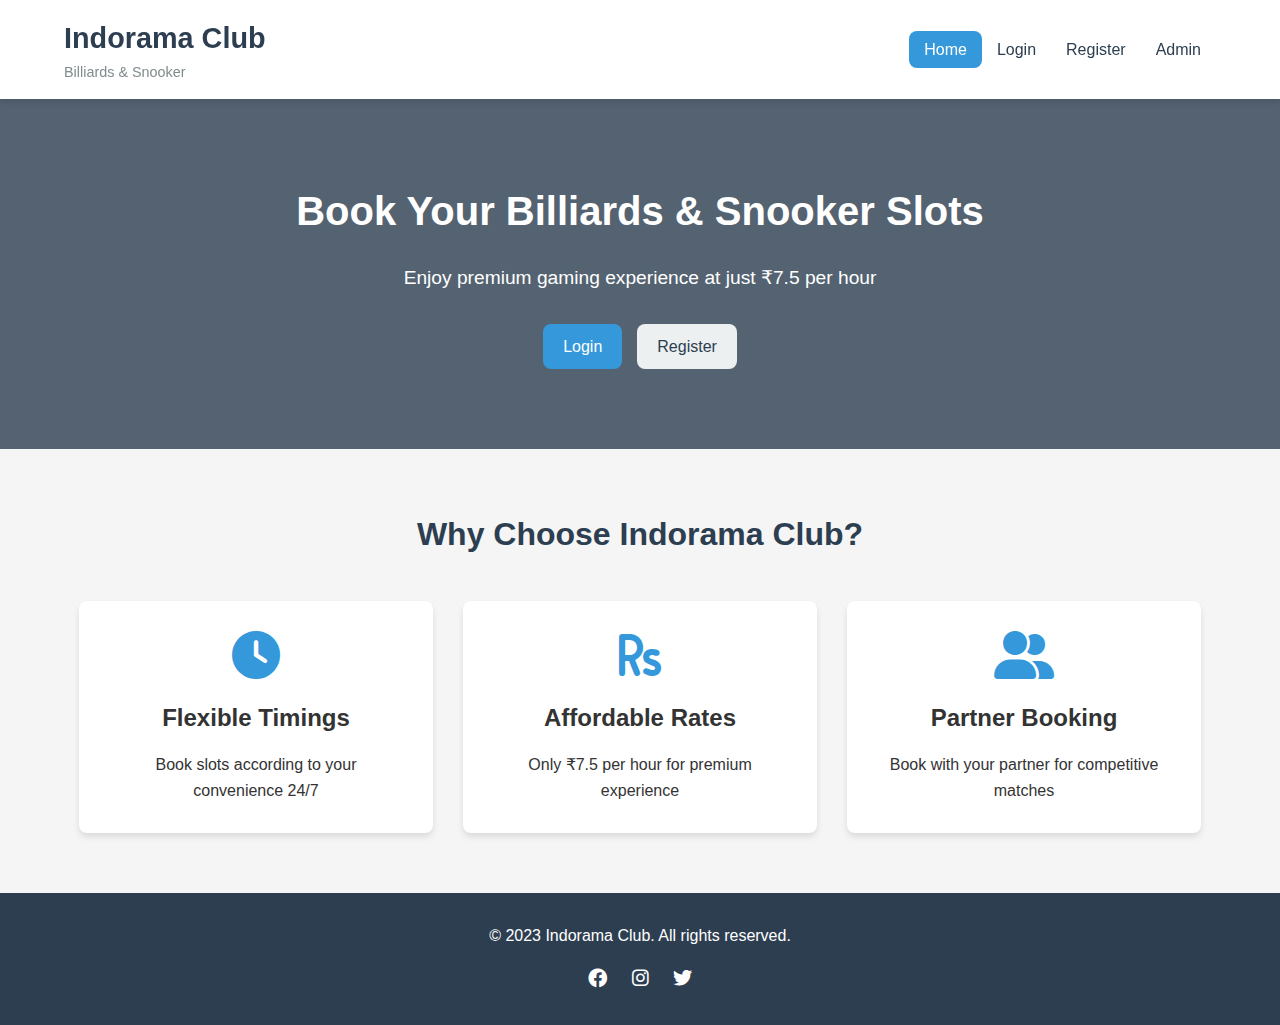
<file: index.html>
<!DOCTYPE html>
<html lang="en">
<head>
    <meta charset="UTF-8">
    <meta name="viewport" content="width=device-width, initial-scale=1.0">
    <title>Indorama Club - Billiards & Snooker</title>
    <link rel="stylesheet" href="css/style.css">
    <link rel="stylesheet" href="https://cdnjs.cloudflare.com/ajax/libs/font-awesome/6.0.0-beta3/css/all.min.css">
</head>
<body>
    <header>
        <div class="container">
            <div class="logo">
                <h1>Indorama Club</h1>
                <p>Billiards & Snooker</p>
            </div>
            <nav>
                <ul>
                    <li><a href="#" class="active">Home</a></li>
                    <li><a href="login.html">Login</a></li>
                    <li><a href="register.html">Register</a></li>
                    <li><a href="admin.html">Admin</a></li>
                </ul>
            </nav>
            <div class="mobile-menu">
                <i class="fas fa-bars"></i>
            </div>
        </div>
    </header>

    <section class="hero">
        <div class="container">
            <div class="hero-content">
                <h2>Book Your Billiards & Snooker Slots</h2>
                <p>Enjoy premium gaming experience at just ₹7.5 per hour</p>
                <div class="hero-buttons">
                    <a href="login.html" class="btn btn-primary">Login</a>
                    <a href="register.html" class="btn btn-secondary">Register</a>
                </div>
            </div>
        </div>
    </section>

    <section class="features">
        <div class="container">
            <h2>Why Choose Indorama Club?</h2>
            <div class="features-grid">
                <div class="feature-card">
                    <i class="fas fa-clock"></i>
                    <h3>Flexible Timings</h3>
                    <p>Book slots according to your convenience 24/7</p>
                </div>
                <div class="feature-card">
                    <i class="fas fa-rupee-sign"></i>
                    <h3>Affordable Rates</h3>
                    <p>Only ₹7.5 per hour for premium experience</p>
                </div>
                <div class="feature-card">
                    <i class="fas fa-user-friends"></i>
                    <h3>Partner Booking</h3>
                    <p>Book with your partner for competitive matches</p>
                </div>
            </div>
        </div>
    </section>

    <footer>
        <div class="container">
            <p>&copy; 2023 Indorama Club. All rights reserved.</p>
            <div class="social-links">
                <a href="#"><i class="fab fa-facebook"></i></a>
                <a href="#"><i class="fab fa-instagram"></i></a>
                <a href="#"><i class="fab fa-twitter"></i></a>
            </div>
        </div>
    </footer>

    <script src="js/main.js"></script>
    <script src="js/db.js"></script>
    <script src="js/auth.js"></script>
</body>
</html>
</file>
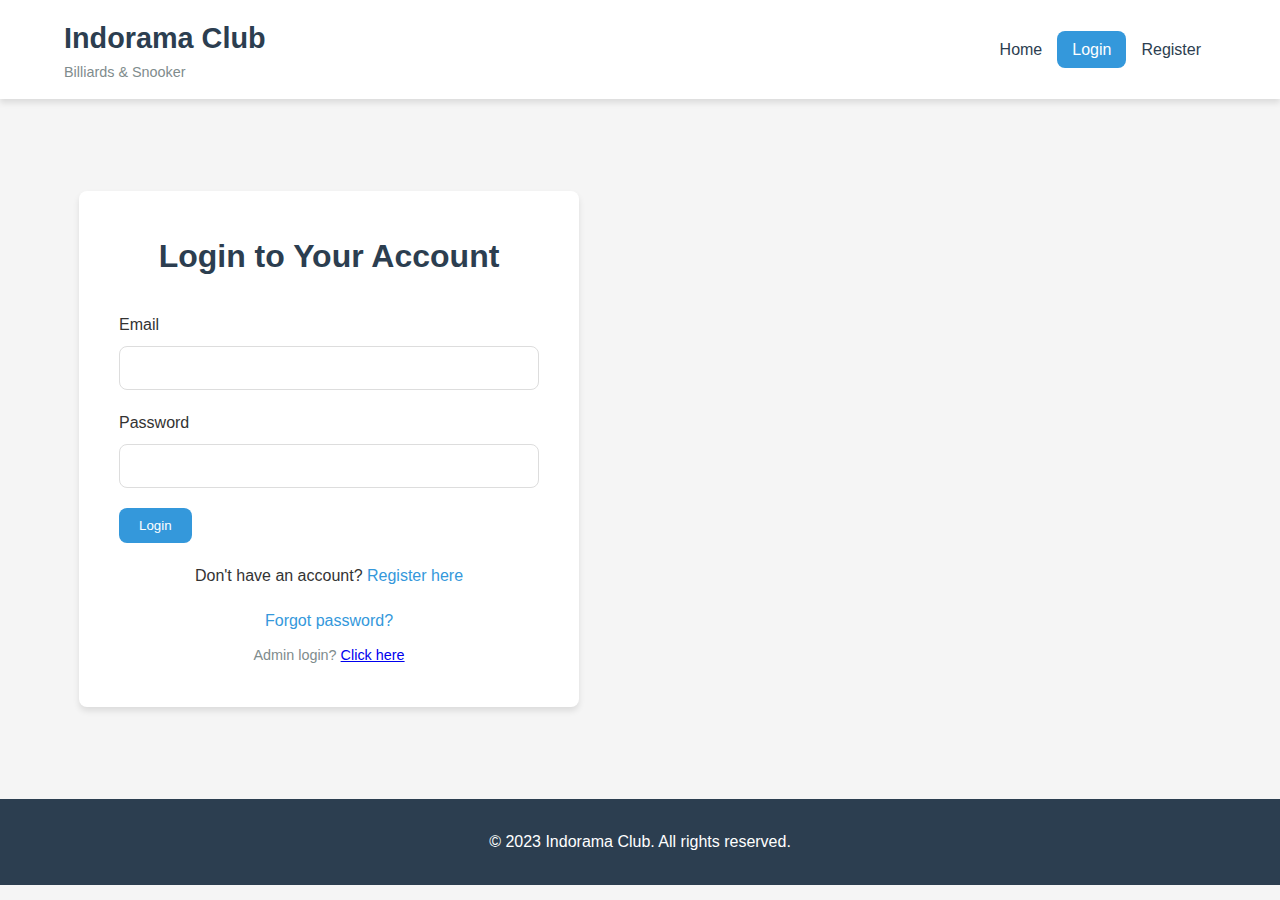
<file: admin.html>
<!DOCTYPE html>
<html lang="en">
<head>
    <meta charset="UTF-8">
    <meta name="viewport" content="width=device-width, initial-scale=1.0">
    <title>Admin Dashboard - Indorama Club</title>
    <link rel="stylesheet" href="css/style.css">
    <link rel="stylesheet" href="https://cdnjs.cloudflare.com/ajax/libs/font-awesome/6.0.0-beta3/css/all.min.css">
</head>
<body>
    <header>
        <div class="container">
            <div class="logo">
                <h1>Indorama Club</h1>
                <p>Admin Dashboard</p>
            </div>
            <nav>
                <ul>
                    <li><a href="admin.html" class="active">Overview</a></li>
                    <li><a href="#" id="adminLogoutBtn">Logout</a></li>
                </ul>
            </nav>
            <div class="mobile-menu">
                <i class="fas fa-bars"></i>
            </div>
        </div>
    </header>

    <section class="admin-dashboard">
        <div class="container">
            <h2>Admin Dashboard</h2>
            
            <div class="admin-stats">
                <div class="stat-card">
                    <h3>Total Members</h3>
                    <p id="totalMembers">0</p>
                </div>
                <div class="stat-card">
                    <h3>Today's Bookings</h3>
                    <p id="todayBookings">0</p>
                </div>
                <div class="stat-card">
                    <h3>Monthly Revenue</h3>
                    <p id="monthlyRevenue">₹0</p>
                </div>
            </div>
            
            <div class="admin-tabs">
                <div class="tab-buttons">
                    <button class="tab-btn active" data-tab="bookings">Bookings</button>
                    <button class="tab-btn" data-tab="members">Members</button>
                    <button class="tab-btn" data-tab="payments">Payments</button>
                </div>
                
                <div class="tab-content active" id="bookingsTab">
                    <div class="filters">
                        <div class="filter-group">
                            <label for="bookingDateFilter">Date:</label>
                            <input type="date" id="bookingDateFilter">
                        </div>
                        <button class="btn btn-primary" id="filterBookingsBtn">Filter</button>
                        <button class="btn btn-secondary" id="resetBookingsFilterBtn">Reset</button>
                    </div>
                    <table>
                        <thead>
                            <tr>
                                <th>ID</th>
                                <th>Member</th>
                                <th>Date</th>
                                <th>Time</th>
                                <th>Duration</th>
                                <th>Partner</th>
                                <th>Amount</th>
                                <th>Status</th>
                            </tr>
                        </thead>
                        <tbody id="bookingsTable">
                            <tr>
                                <td colspan="8">No bookings found</td>
                            </tr>
                        </tbody>
                    </table>
                </div>
                
                <div class="tab-content" id="membersTab">
                    <div class="search-bar">
                        <input type="text" id="memberSearch" placeholder="Search members...">
                        <button class="btn btn-primary" id="searchMemberBtn">Search</button>
                    </div>
                    <table>
                        <thead>
                            <tr>
                                <th>ID</th>
                                <th>Name</th>
                                <th>Email</th>
                                <th>Phone</th>
                                <th>Join Date</th>
                                <th>Balance</th>
                                <th>Actions</th>
                            </tr>
                        </thead>
                        <tbody id="membersTable">
                            <tr>
                                <td colspan="7">No members found</td>
                            </tr>
                        </tbody>
                    </table>
                </div>
                
                <div class="tab-content" id="paymentsTab">
                    <div class="filters">
                        <div class="filter-group">
                            <label for="paymentMonthFilter">Month:</label>
                            <select id="paymentMonthFilter">
                                <option value="all">All Months</option>
                                <option value="1">January</option>
                                <option value="2">February</option>
                                <option value="3">March</option>
                                <option value="4">April</option>
                                <option value="5">May</option>
                                <option value="6">June</option>
                                <option value="7">July</option>
                                <option value="8">August</option>
                                <option value="9">September</option>
                                <option value="10">October</option>
                                <option value="11">November</option>
                                <option value="12">December</option>
                            </select>
                        </div>
                        <button class="btn btn-primary" id="filterPaymentsBtn">Filter</button>
                    </div>
                    <table>
                        <thead>
                            <tr>
                                <th>ID</th>
                                <th>Member</th>
                                <th>Month</th>
                                <th>Total Hours</th>
                                <th>Amount</th>
                                <th>Status</th>
                                <th>Actions</th>
                            </tr>
                        </thead>
                        <tbody id="paymentsTable">
                            <tr>
                                <td colspan="7">No payments found</td>
                            </tr>
                        </tbody>
                    </table>
                </div>
            </div>
        </div>
    </section>

    <footer>
        <div class="container">
            <p>&copy; 2023 Indorama Club. All rights reserved.</p>
        </div>
    </footer>

    <script src="js/auth.js"></script>
    <script src="js/booking.js"></script>
    <script src="js/main.js"></script>
</body>
</html>
</file>
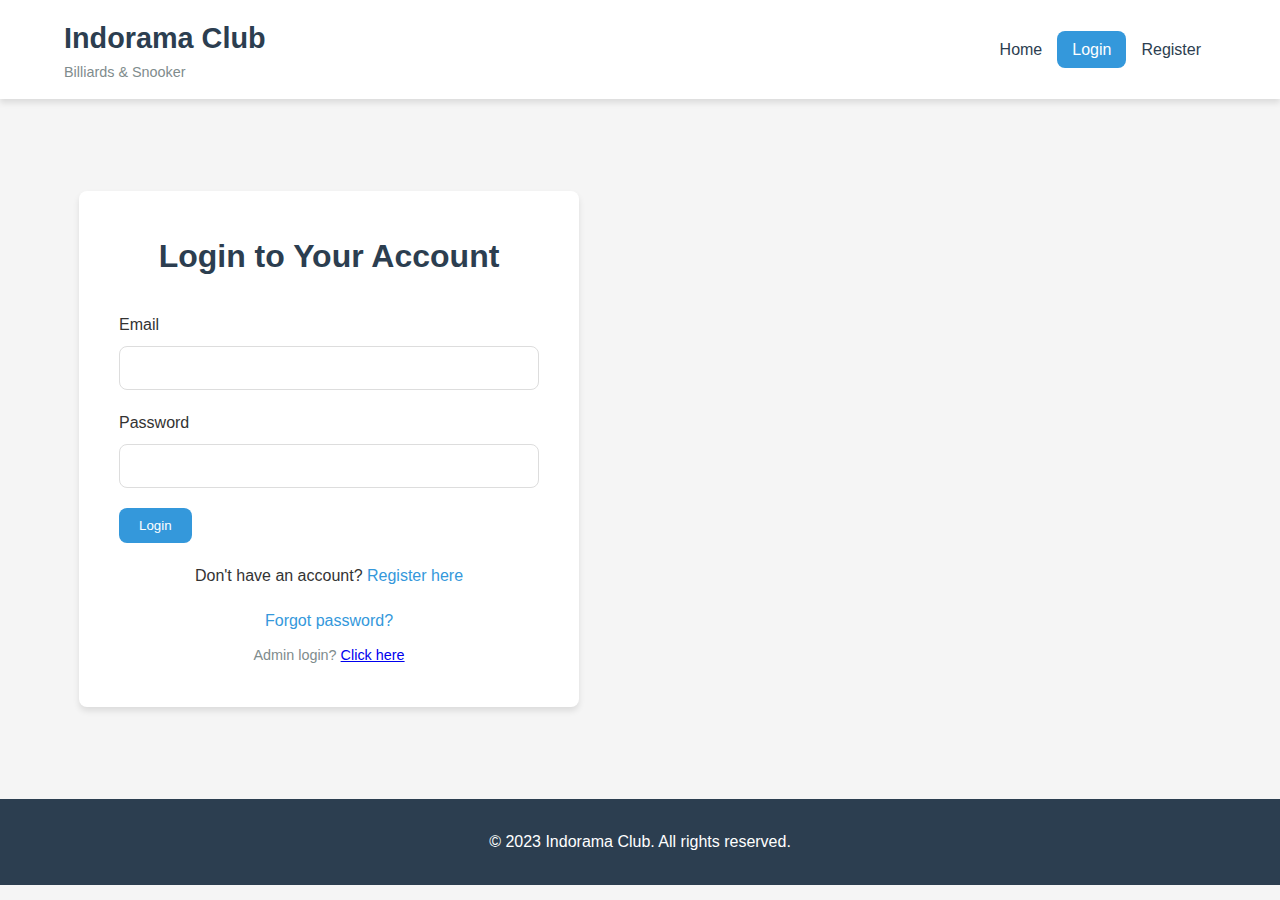
<file: booking.html>
<!DOCTYPE html>
<html lang="en">
<head>
    <meta charset="UTF-8">
    <meta name="viewport" content="width=device-width, initial-scale=1.0">
    <title>Book Slot - Indorama Club</title>
    <link rel="stylesheet" href="css/style.css">
    <link rel="stylesheet" href="https://cdnjs.cloudflare.com/ajax/libs/font-awesome/6.0.0-beta3/css/all.min.css">
</head>
<body>
    <header>
        <div class="container">
            <div class="logo">
                <h1>Indorama Club</h1>
                <p>Billiards & Snooker</p>
            </div>
            <nav>
                <ul>
                    <li><a href="index.html">Home</a></li>
                    <li><a href="dashboard.html">Dashboard</a></li>
                    <li><a href="booking.html" class="active">Book Slot</a></li>
                    <li><a href="#" id="logoutBtn">Logout</a></li>
                </ul>
            </nav>
            <div class="mobile-menu">
                <i class="fas fa-bars"></i>
            </div>
        </div>
    </header>

    <section class="booking-section">
        <div class="container">
            <h2>Book Your Billiards/Snooker Slot</h2>
            <p class="rate-info">Rate: ₹7.5 per hour</p>
            
            <div class="booking-card">
                <form id="bookingForm">
                    <div class="form-group">
                        <label for="bookingDate">Date</label>
                        <input type="date" id="bookingDate" name="bookingDate" required>
                    </div>
                    <div class="form-group">
                        <label for="startTime">Start Time</label>
                        <input type="time" id="startTime" name="startTime" required>
                    </div>
                    <div class="form-group">
                        <label for="duration">Duration (hours)</label>
                        <select id="duration" name="duration" required>
                            <option value="1">1 hour</option>
                            <option value="2">2 hours</option>
                            <option value="3">3 hours</option>
                            <option value="4">4 hours</option>
                        </select>
                    </div>
                    <div class="form-group">
                        <label for="partnerName">Partner Name (optional)</label>
                        <input type="text" id="partnerName" name="partnerName">
                    </div>
                    <div class="form-group">
                        <label for="gameType">Game Type</label>
                        <select id="gameType" name="gameType" required>
                            <option value="billiards">Billiards</option>
                            <option value="snooker">Snooker</option>
                        </select>
                    </div>
                    <div class="booking-summary">
                        <h4>Booking Summary</h4>
                        <div class="summary-item">
                            <span>Date:</span>
                            <span id="summaryDate">-</span>
                        </div>
                        <div class="summary-item">
                            <span>Time:</span>
                            <span id="summaryTime">-</span>
                        </div>
                        <div class="summary-item">
                            <span>Duration:</span>
                            <span id="summaryDuration">-</span>
                        </div>
                        <div class="summary-item">
                            <span>Amount:</span>
                            <span id="summaryAmount">₹0</span>
                        </div>
                    </div>
                    <button type="submit" class="btn btn-primary">Confirm Booking</button>
                </form>
            </div>
            
            <div class="availability-section">
                <h3>Today's Availability</h3>
                <div class="time-slots" id="timeSlots">
                    <!-- Time slots will be dynamically generated here -->
                </div>
            </div>
        </div>
    </section>

    <footer>
        <div class="container">
            <p>&copy; 2023 Indorama Club. All rights reserved.</p>
        </div>
    </footer>

    <script src="js/auth.js"></script>
    <script src="js/booking.js"></script>
    <script src="js/main.js"></script>
</body>
</html>
</file>
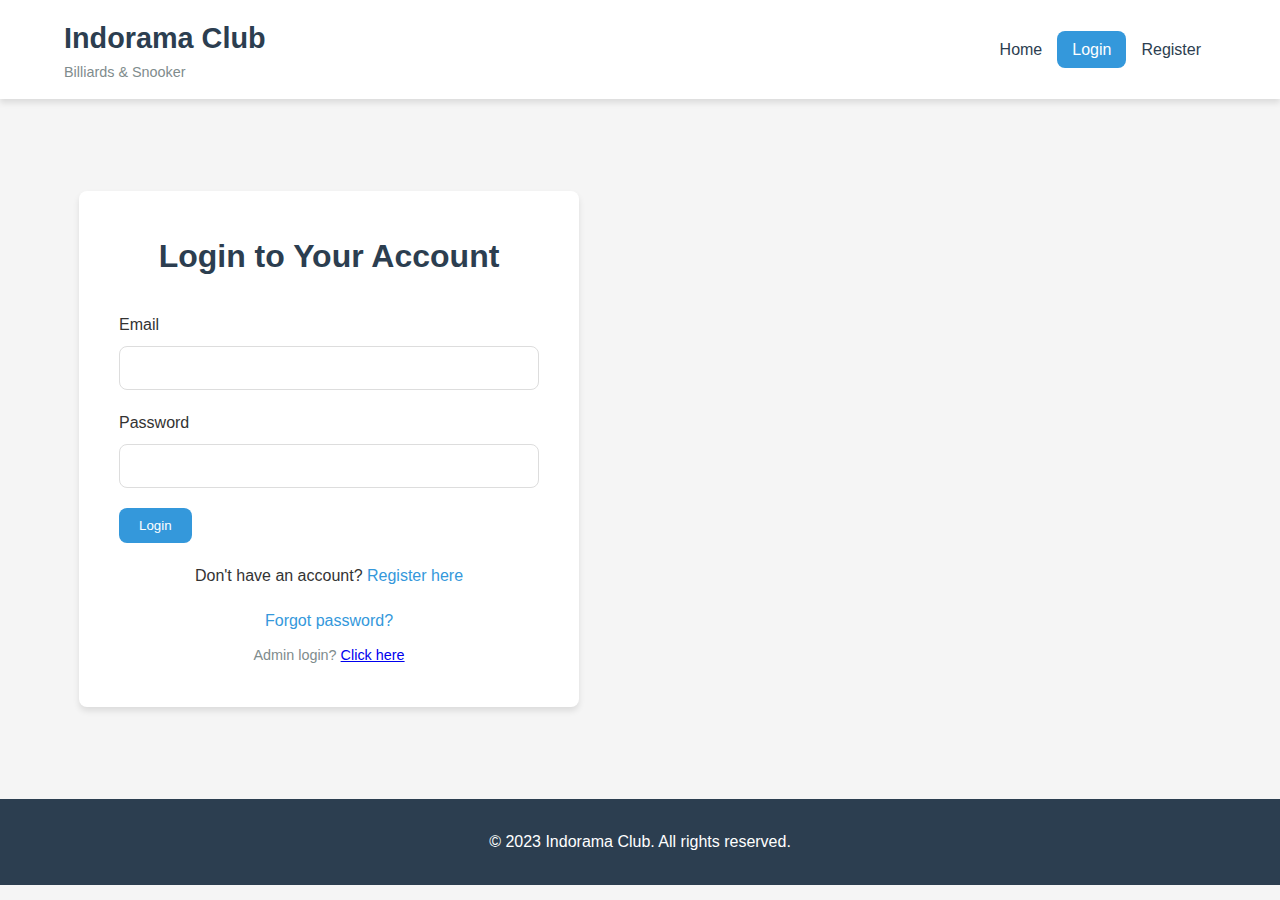
<file: dashboard.html>
<!DOCTYPE html>
<html lang="en">
<head>
    <meta charset="UTF-8">
    <meta name="viewport" content="width=device-width, initial-scale=1.0">
    <title>Dashboard - Indorama Club</title>
    <link rel="stylesheet" href="css/style.css">
    <link rel="stylesheet" href="https://cdnjs.cloudflare.com/ajax/libs/font-awesome/6.0.0-beta3/css/all.min.css">
</head>
<body>
    <header>
        <div class="container">
            <div class="logo">
                <h1>Indorama Club</h1>
                <p>Billiards & Snooker</p>
            </div>
            <nav>
                <ul>
                    <li><a href="index.html">Home</a></li>
                    <li><a href="dashboard.html" class="active">Dashboard</a></li>
                    <li><a href="booking.html">Book Slot</a></li>
                    <li><a href="#" id="logoutBtn">Logout</a></li>
                </ul>
            </nav>
            <div class="mobile-menu">
                <i class="fas fa-bars"></i>
            </div>
        </div>
    </header>

    <section class="dashboard">
        <div class="container">
            <div class="welcome-banner">
                <h2>Welcome, <span id="userName">User</span>!</h2>
                <p>Book your billiards and snooker slots with ease</p>
            </div>

            <div class="dashboard-grid">
                <div class="dashboard-card quick-book">
                    <h3>Quick Book</h3>
                    <p>Book a slot immediately</p>
                    <a href="booking.html" class="btn btn-primary">Book Now</a>
                </div>
                <div class="dashboard-card upcoming-bookings">
                    <h3>Upcoming Bookings</h3>
                    <div id="upcomingBookings">
                        <p class="no-bookings">No upcoming bookings</p>
                    </div>
                </div>
                <div class="dashboard-card monthly-summary">
                    <h3>Monthly Summary</h3>
                    <div class="summary-item">
                        <span>Total Hours:</span>
                        <span id="totalHours">0</span>
                    </div>
                    <div class="summary-item">
                        <span>Amount Due:</span>
                        <span id="amountDue">₹0</span>
                    </div>
                    <div class="summary-item">
                        <span>Last Payment:</span>
                        <span id="lastPayment">-</span>
                    </div>
                </div>
            </div>

            <div class="recent-activity">
                <h3>Recent Activity</h3>
                <table>
                    <thead>
                        <tr>
                            <th>Date</th>
                            <th>Time</th>
                            <th>Partner</th>
                            <th>Duration</th>
                            <th>Amount</th>
                        </tr>
                    </thead>
                    <tbody id="activityTable">
                        <tr>
                            <td colspan="5">No recent activity</td>
                        </tr>
                    </tbody>
                </table>
            </div>
        </div>
    </section>

    <footer>
        <div class="container">
            <p>&copy; 2023 Indorama Club. All rights reserved.</p>
        </div>
    </footer>

    <script src="js/auth.js"></script>
    <script src="js/booking.js"></script>
    <script src="js/main.js"></script>
</body>
</html>
</file>
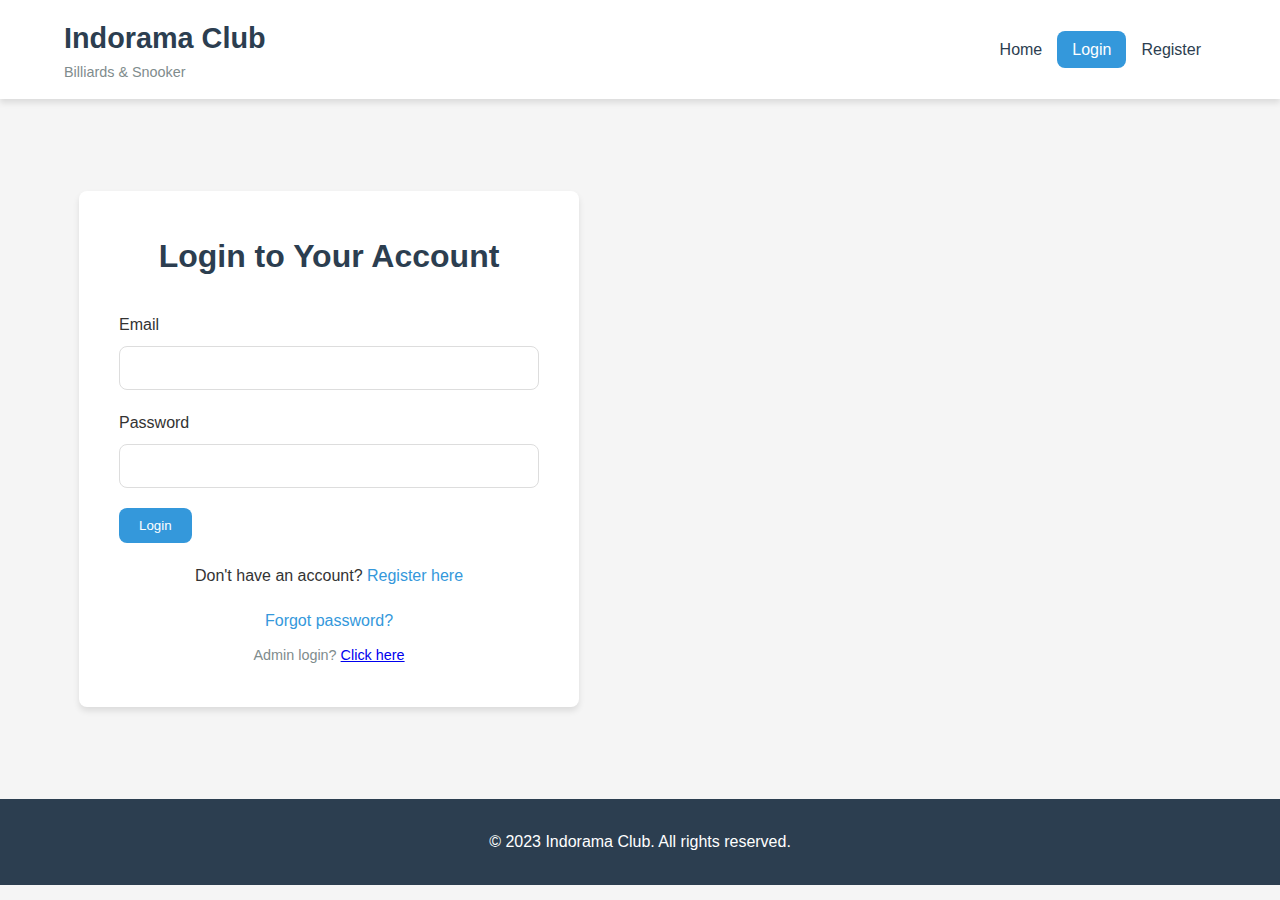
<file: login.html>
<!DOCTYPE html>
<html lang="en">
<head>
    <meta charset="UTF-8">
    <meta name="viewport" content="width=device-width, initial-scale=1.0">
    <title>Login - Indorama Club</title>
    <link rel="stylesheet" href="css/style.css">
    <link rel="stylesheet" href="https://cdnjs.cloudflare.com/ajax/libs/font-awesome/6.0.0-beta3/css/all.min.css">
</head>
<body>
    <header>
        <div class="container">
            <div class="logo">
                <h1>Indorama Club</h1>
                <p>Billiards & Snooker</p>
            </div>
            <nav>
                <ul>
                    <li><a href="index.html">Home</a></li>
                    <li><a href="login.html" class="active">Login</a></li>
                    <li><a href="register.html">Register</a></li>
                </ul>
            </nav>
            <div class="mobile-menu">
                <i class="fas fa-bars"></i>
            </div>
        </div>
    </header>

    <section class="auth-section">
        <div class="container">
            <div class="auth-card">
                <h2>Login to Your Account</h2>
                <form id="loginForm">
                    <div class="form-group">
                        <label for="email">Email</label>
                        <input type="email" id="email" name="email" required>
                    </div>
                    <div class="form-group">
                        <label for="password">Password</label>
                        <input type="password" id="password" name="password" required>
                    </div>
                    <button type="submit" class="btn btn-primary">Login</button>
                </form>
                <p class="auth-link">Don't have an account? <a href="register.html">Register here</a></p>
                <p class="auth-link"><a href="#">Forgot password?</a></p>
                <p class="admin-link">Admin login? <a href="admin.html">Click here</a></p>
            </div>
        </div>
    </section>

    <footer>
        <div class="container">
            <p>&copy; 2023 Indorama Club. All rights reserved.</p>
        </div>
    </footer>

    <script src="js/auth.js"></script>
    <script src="js/main.js"></script>
</body>
</html>
</file>
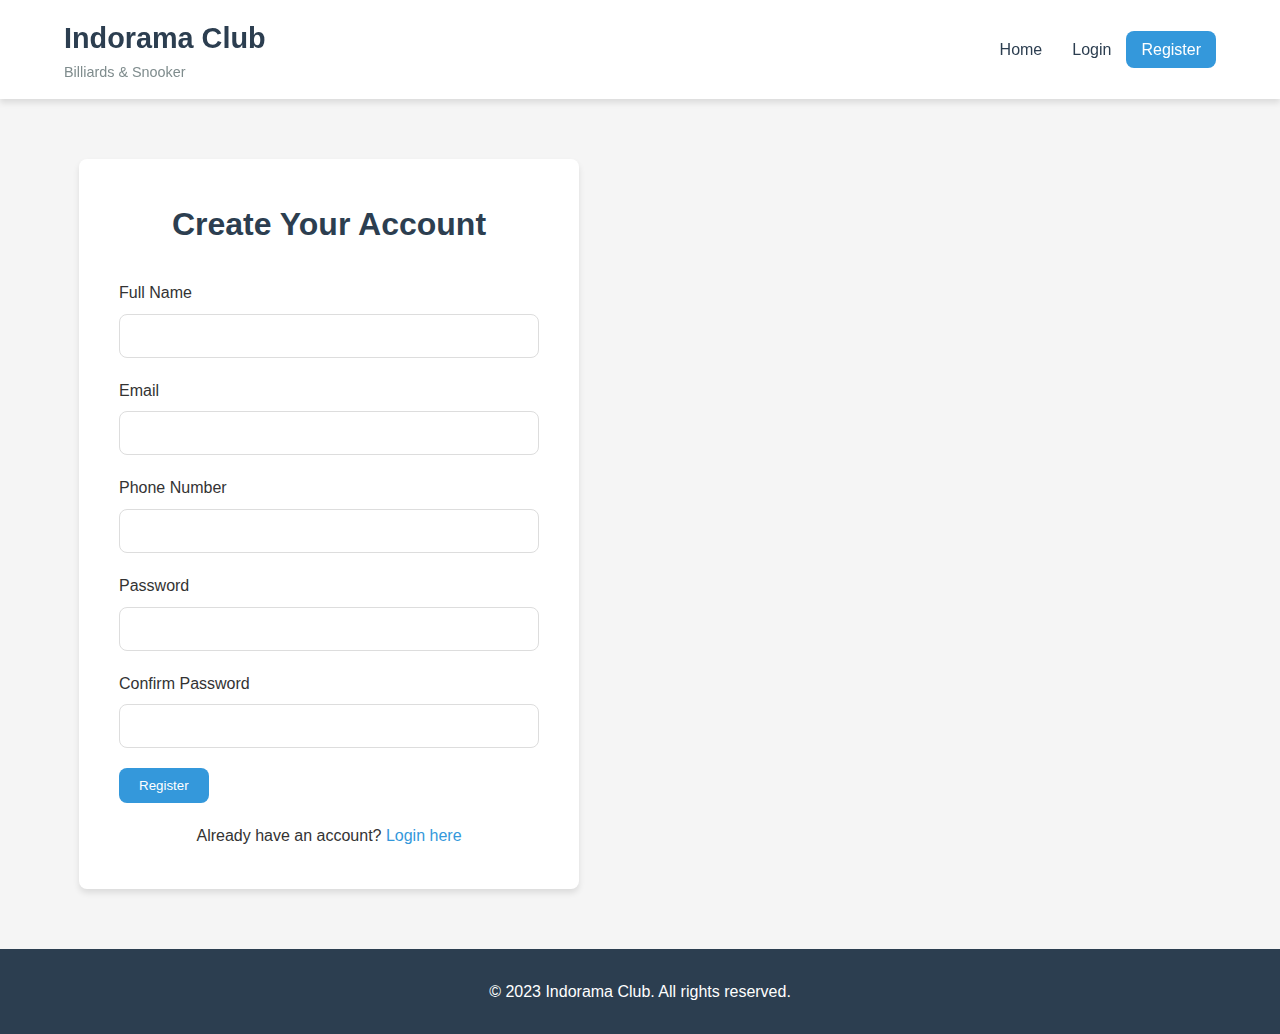
<file: register.html>
<!DOCTYPE html>
<html lang="en">
<head>
    <meta charset="UTF-8">
    <meta name="viewport" content="width=device-width, initial-scale=1.0">
    <title>Register - Indorama Club</title>
    <link rel="stylesheet" href="css/style.css">
    <link rel="stylesheet" href="https://cdnjs.cloudflare.com/ajax/libs/font-awesome/6.0.0-beta3/css/all.min.css">
</head>
<body>
    <header>
        <div class="container">
            <div class="logo">
                <h1>Indorama Club</h1>
                <p>Billiards & Snooker</p>
            </div>
            <nav>
                <ul>
                    <li><a href="index.html">Home</a></li>
                    <li><a href="login.html">Login</a></li>
                    <li><a href="register.html" class="active">Register</a></li>
                </ul>
            </nav>
            <div class="mobile-menu">
                <i class="fas fa-bars"></i>
            </div>
        </div>
    </header>

    <section class="auth-section">
        <div class="container">
            <div class="auth-card">
                <h2>Create Your Account</h2>
                <form id="registerForm">
                    <div class="form-group">
                        <label for="fullName">Full Name</label>
                        <input type="text" id="fullName" name="fullName" required>
                    </div>
                    <div class="form-group">
                        <label for="email">Email</label>
                        <input type="email" id="email" name="email" required>
                    </div>
                    <div class="form-group">
                        <label for="phone">Phone Number</label>
                        <input type="tel" id="phone" name="phone" required>
                    </div>
                    <div class="form-group">
                        <label for="password">Password</label>
                        <input type="password" id="password" name="password" required>
                    </div>
                    <div class="form-group">
                        <label for="confirmPassword">Confirm Password</label>
                        <input type="password" id="confirmPassword" name="confirmPassword" required>
                    </div>
                    <button type="submit" class="btn btn-primary">Register</button>
                </form>
                <p class="auth-link">Already have an account? <a href="login.html">Login here</a></p>
            </div>
        </div>
    </section>

    <footer>
        <div class="container">
            <p>&copy; 2023 Indorama Club. All rights reserved.</p>
        </div>
    </footer>

    <script src="js/auth.js"></script>
    <script src="js/main.js"></script>
</body>
</html>
</file>
<file: css/style.css>
/* Global Styles */
:root {
    --primary-color: #2c3e50;
    --secondary-color: #3498db;
    --accent-color: #e74c3c;
    --light-color: #ecf0f1;
    --dark-color: #2c3e50;
    --success-color: #27ae60;
    --warning-color: #f39c12;
    --danger-color: #e74c3c;
    --border-radius: 8px;
    --box-shadow: 0 4px 6px rgba(0, 0, 0, 0.1);
    --transition: all 0.3s ease;
}

* {
    margin: 0;
    padding: 0;
    box-sizing: border-box;
}

body {
    font-family: 'Segoe UI', Tahoma, Geneva, Verdana, sans-serif;
    line-height: 1.6;
    color: #333;
    background-color: #f5f5f5;
}

.container {
    width: 90%;
    max-width: 1200px;
    margin: 0 auto;
    padding: 0 15px;
}

.btn {
    display: inline-block;
    padding: 10px 20px;
    border: none;
    border-radius: var(--border-radius);
    cursor: pointer;
    text-decoration: none;
    font-weight: 500;
    transition: var(--transition);
}

.btn-primary {
    background-color: var(--secondary-color);
    color: white;
}

.btn-primary:hover {
    background-color: #2980b9;
    transform: translateY(-2px);
}

.btn-secondary {
    background-color: var(--light-color);
    color: var(--dark-color);
}

.btn-secondary:hover {
    background-color: #bdc3c7;
}

/* Header Styles */
header {
    background-color: white;
    box-shadow: var(--box-shadow);
    position: sticky;
    top: 0;
    z-index: 100;
}

header .container {
    display: flex;
    justify-content: space-between;
    align-items: center;
    padding: 15px 0;
}

.logo h1 {
    font-size: 1.8rem;
    color: var(--primary-color);
}

.logo p {
    font-size: 0.9rem;
    color: #7f8c8d;
}

nav ul {
    display: flex;
    list-style: none;
}

nav ul li a {
    text-decoration: none;
    color: var(--dark-color);
    padding: 10px 15px;
    border-radius: var(--border-radius);
    transition: var(--transition);
}

nav ul li a:hover, nav ul li a.active {
    background-color: var(--secondary-color);
    color: white;
}

.mobile-menu {
    display: none;
    font-size: 1.5rem;
    cursor: pointer;
}

/* Hero Section */
.hero {
    background: linear-gradient(rgba(44, 62, 80, 0.8), rgba(44, 62, 80, 0.8)), 
                url('https://images.unsplash.com/photo-1600857544200-b2f666a9a2ec?ixlib=rb-1.2.1&auto=format&fit=crop&w=1350&q=80') no-repeat center center/cover;
    color: white;
    padding: 80px 0;
    text-align: center;
}

.hero-content h2 {
    font-size: 2.5rem;
    margin-bottom: 20px;
}

.hero-content p {
    font-size: 1.2rem;
    margin-bottom: 30px;
}

.hero-buttons {
    display: flex;
    justify-content: center;
    gap: 15px;
}

/* Features Section */
.features {
    padding: 60px 0;
    text-align: center;
}

.features h2 {
    font-size: 2rem;
    margin-bottom: 40px;
    color: var(--primary-color);
}

.features-grid {
    display: grid;
    grid-template-columns: repeat(auto-fit, minmax(300px, 1fr));
    gap: 30px;
}

.feature-card {
    background: white;
    padding: 30px;
    border-radius: var(--border-radius);
    box-shadow: var(--box-shadow);
    transition: var(--transition);
}

.feature-card:hover {
    transform: translateY(-10px);
}

.feature-card i {
    font-size: 3rem;
    color: var(--secondary-color);
    margin-bottom: 20px;
}

.feature-card h3 {
    font-size: 1.5rem;
    margin-bottom: 15px;
}

/* Auth Section */
.auth-section {
    padding: 60px 0;
    display: flex;
    justify-content: center;
    align-items: center;
    min-height: calc(100vh - 200px);
}

.auth-card {
    background: white;
    padding: 40px;
    border-radius: var(--border-radius);
    box-shadow: var(--box-shadow);
    width: 100%;
    max-width: 500px;
}

.auth-card h2 {
    font-size: 2rem;
    margin-bottom: 30px;
    text-align: center;
    color: var(--primary-color);
}

.form-group {
    margin-bottom: 20px;
}

.form-group label {
    display: block;
    margin-bottom: 8px;
    font-weight: 500;
}

.form-group input, .form-group select {
    width: 100%;
    padding: 12px;
    border: 1px solid #ddd;
    border-radius: var(--border-radius);
    font-size: 1rem;
}

.form-group input:focus, .form-group select:focus {
    outline: none;
    border-color: var(--secondary-color);
}

.auth-link {
    text-align: center;
    margin-top: 20px;
}

.auth-link a {
    color: var(--secondary-color);
    text-decoration: none;
}

.auth-link a:hover {
    text-decoration: underline;
}

.admin-link {
    text-align: center;
    margin-top: 10px;
    font-size: 0.9rem;
    color: #7f8c8d;
}

/* Dashboard Styles */
.dashboard {
    padding: 40px 0;
}

.welcome-banner {
    background: var(--secondary-color);
    color: white;
    padding: 30px;
    border-radius: var(--border-radius);
    margin-bottom: 30px;
}

.welcome-banner h2 {
    font-size: 2rem;
    margin-bottom: 10px;
}

.dashboard-grid {
    display: grid;
    grid-template-columns: repeat(auto-fit, minmax(300px, 1fr));
    gap: 30px;
    margin-bottom: 40px;
}

.dashboard-card {
    background: white;
    padding: 25px;
    border-radius: var(--border-radius);
    box-shadow: var(--box-shadow);
}

.dashboard-card h3 {
    font-size: 1.5rem;
    margin-bottom: 15px;
    color: var(--primary-color);
}

.quick-book {
    background: linear-gradient(135deg, var(--secondary-color), #1abc9c);
    color: white;
    text-align: center;
}

.quick-book h3, .quick-book p {
    color: white;
}

.summary-item {
    display: flex;
    justify-content: space-between;
    margin-bottom: 10px;
    padding-bottom: 10px;
    border-bottom: 1px solid #eee;
}

.recent-activity {
    background: white;
    padding: 30px;
    border-radius: var(--border-radius);
    box-shadow: var(--box-shadow);
}

.recent-activity h3 {
    font-size: 1.5rem;
    margin-bottom: 20px;
    color: var(--primary-color);
}

table {
    width: 100%;
    border-collapse: collapse;
}

table th, table td {
    padding: 12px 15px;
    text-align: left;
    border-bottom: 1px solid #ddd;
}

table th {
    background-color: #f8f9fa;
    font-weight: 600;
}

table tr:hover {
    background-color: #f5f5f5;
}

.no-bookings {
    color: #7f8c8d;
    font-style: italic;
}

/* Booking Section */
.booking-section {
    padding: 40px 0;
}

.booking-section h2 {
    font-size: 2rem;
    margin-bottom: 20px;
    color: var(--primary-color);
}

.rate-info {
    font-size: 1.1rem;
    color: var(--secondary-color);
    margin-bottom: 30px;
    font-weight: 500;
}

.booking-card {
    background: white;
    padding: 30px;
    border-radius: var(--border-radius);
    box-shadow: var(--box-shadow);
    margin-bottom: 40px;
}

.booking-summary {
    background: #f8f9fa;
    padding: 20px;
    border-radius: var(--border-radius);
    margin: 25px 0;
}

.booking-summary h4 {
    margin-bottom: 15px;
    color: var(--primary-color);
}

.availability-section h3 {
    font-size: 1.5rem;
    margin-bottom: 20px;
    color: var(--primary-color);
}

.time-slots {
    display: grid;
    grid-template-columns: repeat(auto-fill, minmax(150px, 1fr));
    gap: 15px;
}

.time-slot {
    background: white;
    padding: 15px;
    border-radius: var(--border-radius);
    box-shadow: var(--box-shadow);
    text-align: center;
    cursor: pointer;
    transition: var(--transition);
}

.time-slot:hover {
    background: var(--secondary-color);
    color: white;
}

.time-slot.booked {
    background: #e74c3c;
    color: white;
    cursor: not-allowed;
}

.time-slot.selected {
    background: var(--secondary-color);
    color: white;
}

/* Admin Dashboard Styles */
.admin-dashboard {
    padding: 40px 0;
}

.admin-dashboard h2 {
    font-size: 2rem;
    margin-bottom: 30px;
    color: var(--primary-color);
}

.admin-stats {
    display: grid;
    grid-template-columns: repeat(auto-fit, minmax(200px, 1fr));
    gap: 20px;
    margin-bottom: 40px;
}

.stat-card {
    background: white;
    padding: 25px;
    border-radius: var(--border-radius);
    box-shadow: var(--box-shadow);
    text-align: center;
}

.stat-card h3 {
    font-size: 1.2rem;
    margin-bottom: 10px;
    color: var(--primary-color);
}

.stat-card p {
    font-size: 2rem;
    font-weight: 700;
    color: var(--secondary-color);
}

.admin-tabs {
    background: white;
    border-radius: var(--border-radius);
    box-shadow: var(--box-shadow);
    overflow: hidden;
}

.tab-buttons {
    display: flex;
    border-bottom: 1px solid #ddd;
}

.tab-btn {
    padding: 15px 25px;
    background: none;
    border: none;
    cursor: pointer;
    font-size: 1rem;
    font-weight: 500;
    color: #7f8c8d;
    transition: var(--transition);
}

.tab-btn.active {
    color: var(--secondary-color);
    border-bottom: 3px solid var(--secondary-color);
}

.tab-content {
    padding: 30px;
    display: none;
}

.tab-content.active {
    display: block;
}

.filters {
    display: flex;
    gap: 15px;
    margin-bottom: 20px;
    align-items: center;
}

.filter-group {
    display: flex;
    align-items: center;
    gap: 10px;
}

.filter-group label {
    font-weight: 500;
}

.search-bar {
    display: flex;
    margin-bottom: 20px;
}

.search-bar input {
    flex: 1;
    padding: 10px;
    border: 1px solid #ddd;
    border-radius: var(--border-radius) 0 0 var(--border-radius);
}

.search-bar button {
    border-radius: 0 var(--border-radius) var(--border-radius) 0;
}

/* Footer Styles */
footer {
    background: var(--primary-color);
    color: white;
    padding: 30px 0;
    text-align: center;
}

.social-links {
    margin-top: 15px;
}

.social-links a {
    color: white;
    margin: 0 10px;
    font-size: 1.2rem;
    transition: var(--transition);
}

.social-links a:hover {
    color: var(--secondary-color);
}

/* Responsive Styles */
@media (max-width: 768px) {
    nav ul {
        display: none;
        position: absolute;
        top: 80px;
        left: 0;
        right: 0;
        background: white;
        flex-direction: column;
        padding: 20px;
        box-shadow: var(--box-shadow);
    }
    
    nav ul.show {
        display: flex;
    }
    
    .mobile-menu {
        display: block;
    }
    
    .hero-content h2 {
        font-size: 2rem;
    }
    
    .dashboard-grid {
        grid-template-columns: 1fr;
    }
    
    .time-slots {
        grid-template-columns: repeat(auto-fill, minmax(120px, 1fr));
    }
    
    .filters {
        flex-direction: column;
        align-items: flex-start;
    }
}

@media (max-width: 480px) {
    .hero-buttons {
        flex-direction: column;
    }
    
    .btn {
        width: 100%;
        margin-bottom: 10px;
    }
    
    .auth-card {
        padding: 30px 20px;
    }
    
    table {
        display: block;
        overflow-x: auto;
    }

    
}


/* Add these styles to your existing CSS */

/* Time slot styles */
.time-slot {
    position: relative;
    background: white;
    padding: 12px;
    border-radius: var(--border-radius);
    box-shadow: var(--box-shadow);
    text-align: center;
    cursor: pointer;
    transition: var(--transition);
    margin: 5px;
}

.time-slot:hover {
    background: var(--secondary-color);
    color: white;
}

.time-slot.booked {
    background: #e74c3c;
    color: white;
    cursor: not-allowed;
}

.time-slot.selected {
    background: var(--secondary-color);
    color: white;
    transform: scale(1.05);
}

/* Tooltip styles */
.time-slot[data-tooltip] {
    position: relative;
}

.time-slot[data-tooltip]:hover::after {
    content: attr(data-tooltip);
    position: absolute;
    bottom: 100%;
    left: 50%;
    transform: translateX(-50%);
    background: var(--dark-color);
    color: white;
    padding: 8px 12px;
    border-radius: var(--border-radius);
    white-space: nowrap;
    z-index: 100;
    font-size: 0.9rem;
    box-shadow: 0 2px 5px rgba(0,0,0,0.2);
    margin-bottom: 10px;
}

.time-slot[data-tooltip]:hover::before {
    content: '';
    position: absolute;
    bottom: calc(100% - 5px);
    left: 50%;
    transform: translateX(-50%);
    border-width: 6px;
    border-style: solid;
    border-color: var(--dark-color) transparent transparent transparent;
}

/* Club closed hours styling */
.closed-hours {
    grid-column: 1 / -1;
    text-align: center;
    padding: 12px;
    background: #f8f9fa;
    border-radius: var(--border-radius);
    margin: 15px 0;
    font-style: italic;
    color: #7f8c8d;
    border: 1px dashed #ddd;
}

/* Time slots grid */
.time-slots {
    display: grid;
    grid-template-columns: repeat(auto-fill, minmax(120px, 1fr));
    gap: 10px;
}

/* Responsive adjustments */
@media (max-width: 768px) {
    .time-slots {
        grid-template-columns: repeat(auto-fill, minmax(100px, 1fr));
    }
    
    .time-slot {
        padding: 10px;
    }
}

/* Status badges */
.status-badge {
    padding: 4px 8px;
    border-radius: 12px;
    font-size: 0.8rem;
    font-weight: 500;
    display: inline-block;
}

.status-badge.confirmed {
    background-color: #27ae60;
    color: white;
}

.status-badge.pending {
    background-color: #f39c12;
    color: white;
}

.status-badge.cancelled {
    background-color: #e74c3c;
    color: white;
}

/* Tooltips for booked slots */
.time-slot[data-tooltip] {
    position: relative;
}

.time-slot[data-tooltip]:hover::after {
    content: attr(data-tooltip);
    position: absolute;
    bottom: 100%;
    left: 50%;
    transform: translateX(-50%);
    background: var(--dark-color);
    color: white;
    padding: 6px 10px;
    border-radius: 4px;
    white-space: nowrap;
    z-index: 100;
    font-size: 0.8rem;
    margin-bottom: 5px;
}

.time-slot[data-tooltip]:hover::before {
    content: '';
    position: absolute;
    bottom: calc(100% - 5px);
    left: 50%;
    transform: translateX(-50%);
    border-width: 5px;
    border-style: solid;
    border-color: var(--dark-color) transparent transparent transparent;
}

/* Club closed notice */
.closed-hours {
    grid-column: 1 / -1;
    text-align: center;
    padding: 10px;
    background: #f8f9fa;
    border-radius: var(--border-radius);
    margin: 10px 0;
    font-style: italic;
    color: #7f8c8d;
    border: 1px dashed #ddd;
}

/* Small buttons */
.btn-small {
    padding: 5px 10px;
    font-size: 0.8rem;
}


/* Add to your style.css */
.time-slots {
    display: grid;
    grid-template-columns: repeat(auto-fill, minmax(120px, 1fr));
    gap: 10px;
    margin-top: 15px;
}

.time-slot {
    background: white;
    padding: 12px;
    border-radius: 8px;
    box-shadow: 0 2px 4px rgba(0,0,0,0.1);
    text-align: center;
    cursor: pointer;
    transition: all 0.3s ease;
    border: 1px solid #ddd;
}

.time-slot:hover {
    background: #3498db;
    color: white;
    transform: translateY(-2px);
}

.time-slot.booked {
    background: #e74c3c;
    color: white;
    cursor: not-allowed;
}

.time-slot.selected {
    background: #2ecc71;
    color: white;
    transform: scale(1.05);
}

.time-slot[data-tooltip] {
    position: relative;
}

.time-slot[data-tooltip]:hover::after {
    content: attr(data-tooltip);
    position: absolute;
    bottom: 100%;
    left: 50%;
    transform: translateX(-50%);
    background: #2c3e50;
    color: white;
    padding: 6px 10px;
    border-radius: 4px;
    font-size: 0.8rem;
    white-space: nowrap;
    z-index: 10;
    margin-bottom: 5px;
}

.time-slot[data-tooltip]:hover::before {
    content: '';
    position: absolute;
    bottom: calc(100% - 5px);
    left: 50%;
    transform: translateX(-50%);
    border-width: 5px;
    border-style: solid;
    border-color: #2c3e50 transparent transparent transparent;
}

.closed-hours {
    grid-column: 1 / -1;
    text-align: center;
    padding: 10px;
    background: #f8f9fa;
    border-radius: 8px;
    margin: 10px 0;
    font-style: italic;
    color: #7f8c8d;
    border: 1px dashed #ddd;
}
</file>
